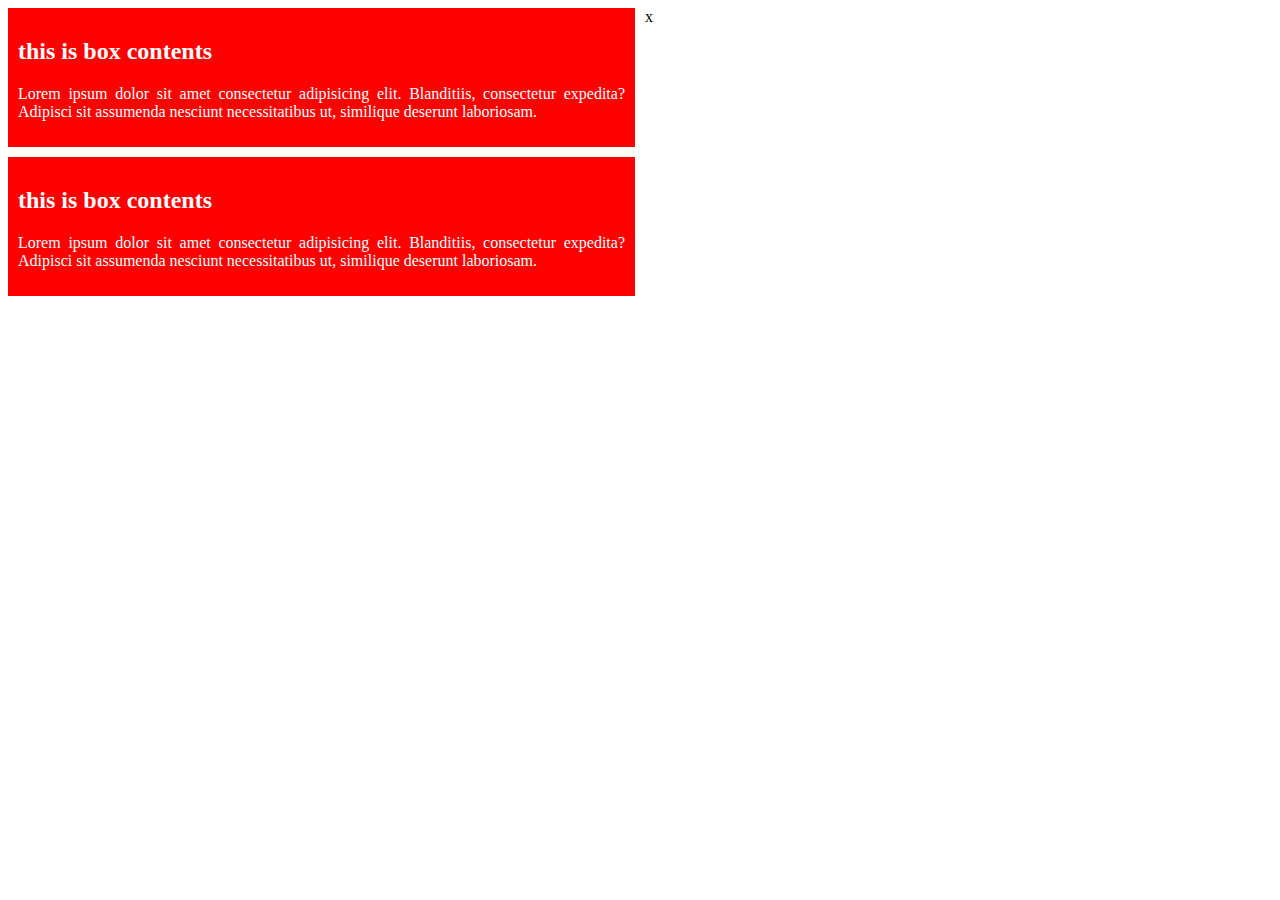
<file: modules09/index.html>
<!DOCTYPE html>
<html lang="en">
<head>
    <meta charset="UTF-8">
    <meta name="viewport" content="width=device-width, initial-scale=1.0">
    <title>modules-9</title>
    <link rel="stylesheet" href="style.css">
</head>
<body>




    <div class="container">
        <div class="box">
            <h2>this is box contents</h2>
            <p>Lorem ipsum dolor sit amet consectetur adipisicing elit. Blanditiis, consectetur expedita? Adipisci sit assumenda nesciunt necessitatibus ut, similique deserunt laboriosam.</p>
        </div>
        x
        <div class="box">
            <h2>this is box contents</h2>
            <p>Lorem ipsum dolor sit amet consectetur adipisicing elit. Blanditiis, consectetur expedita? Adipisci sit assumenda nesciunt necessitatibus ut, similique deserunt laboriosam.</p>
        </div>
    </div>





</body>
</html>
</file>
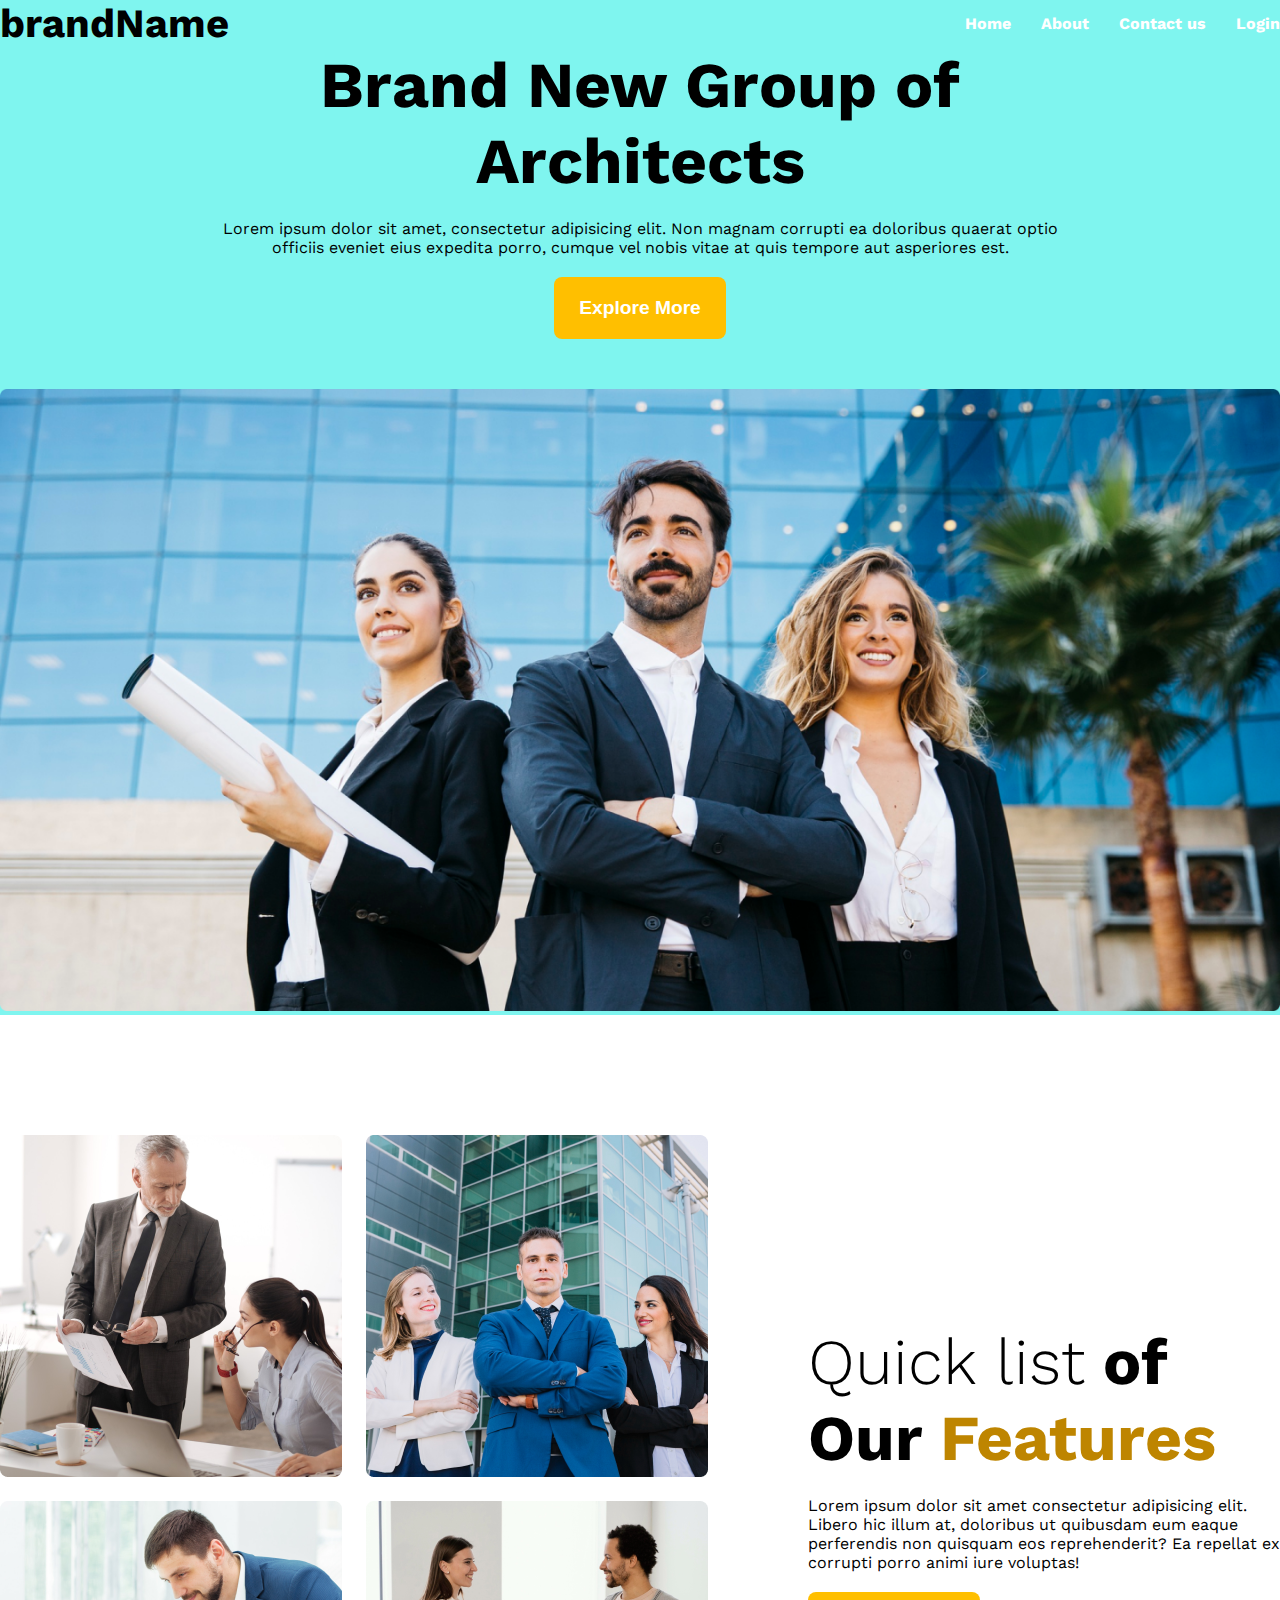
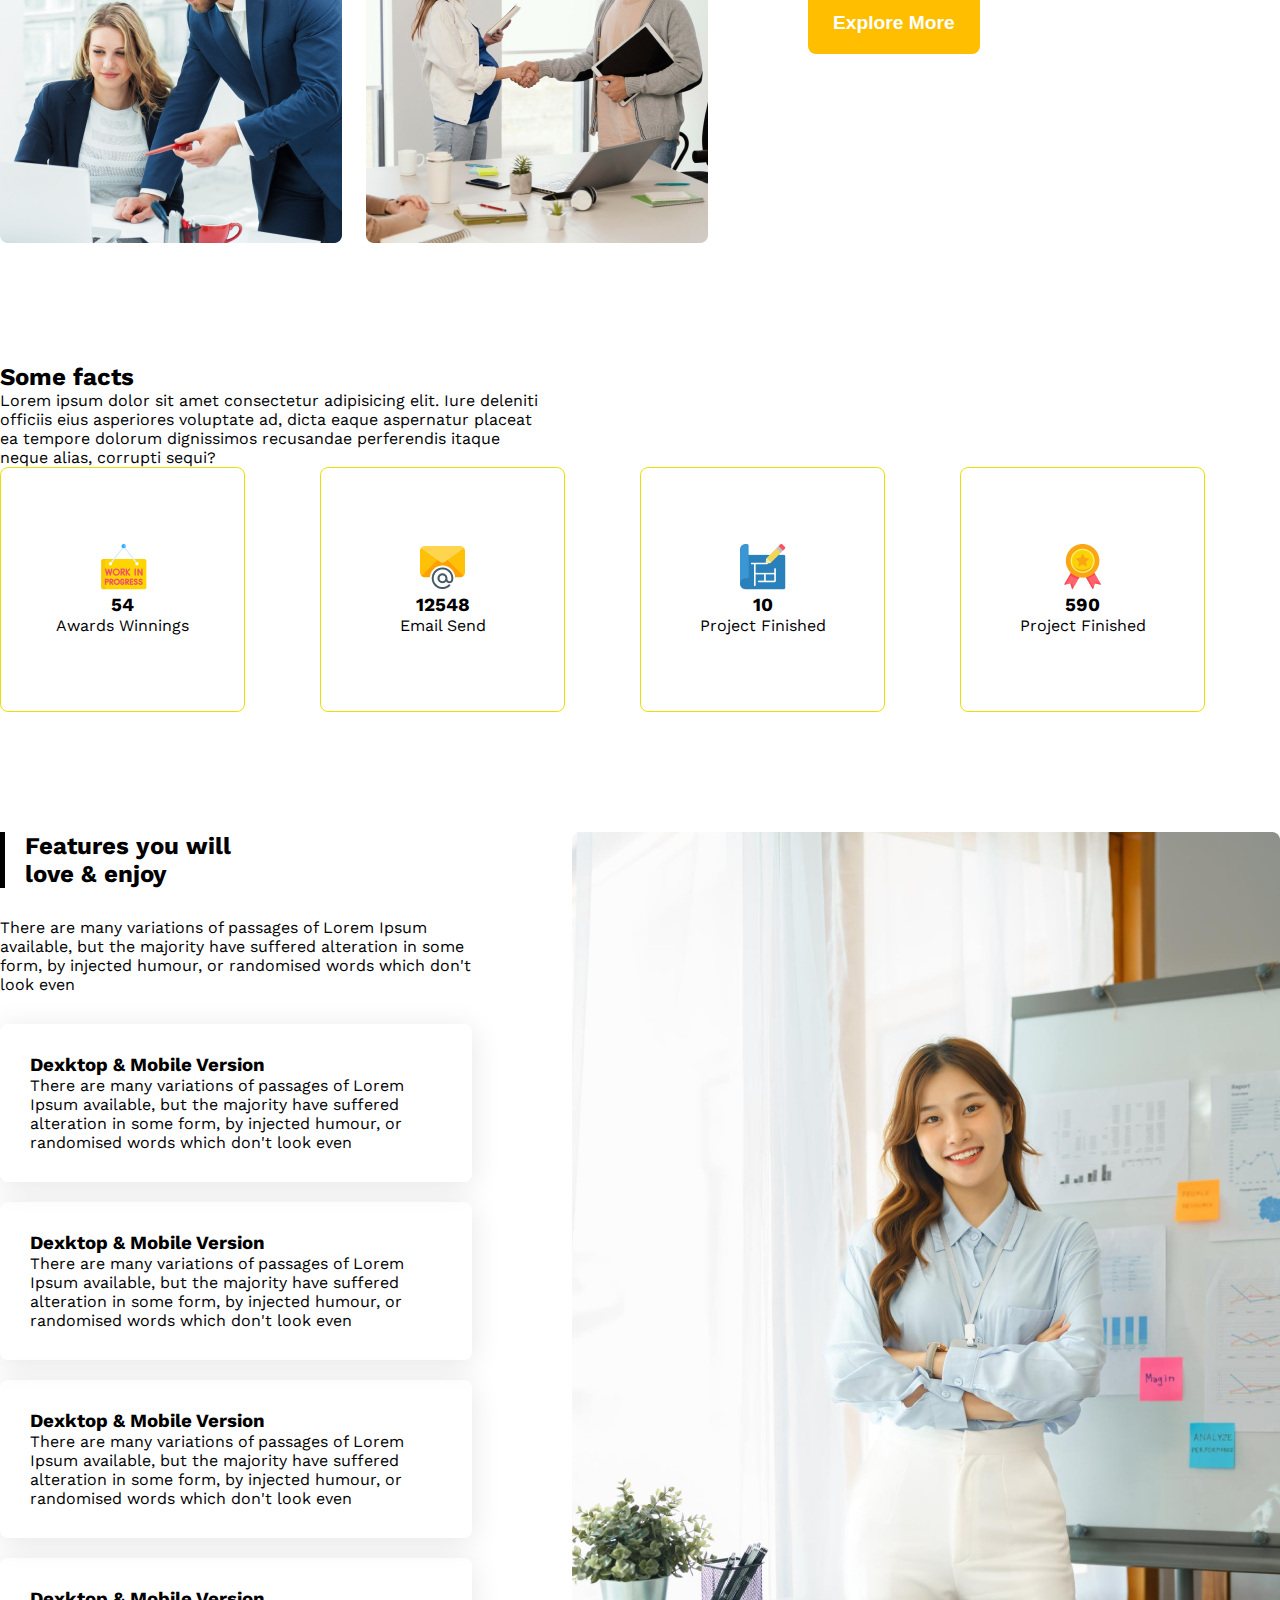
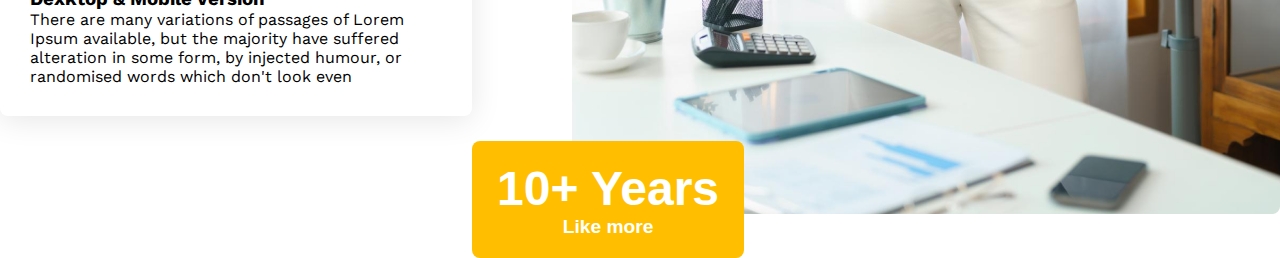
<file: modules10project/index.html>
<!DOCTYPE html>
<html lang="en">
<head>
    <meta charset="UTF-8">
    <meta name="viewport" content="width=device-width, initial-scale=1.0">
    <title>Modules10project</title>

    <!-- link google font link  -->
    <link rel="preconnect" href="https://fonts.googleapis.com">
    <link rel="preconnect" href="https://fonts.gstatic.com" crossorigin>
    <link href="https://fonts.googleapis.com/css2?family=Work+Sans:ital,wght@0,100..900;1,100..900&display=swap" rel="stylesheet">

    <link rel="stylesheet" href="syles.css">
    
</head>
<body>
    <header class="heroColor">
        <nav class=" navbar display-flex">
            <h3 class="brandName">brandName</h3>
            <ul class="nav-links display-flex">
                <li class="nav-item"><a class="nav-link" href="">Home</a></li>
                <li class="nav-item"><a class="nav-link" href="">About</a></li>
                <li class="nav-item"><a class="nav-link" href="">Contact us</a></li>
                <li class="nav-item"><a class="nav-link" href="">Login</a></li>
            </ul>
        </nav>

        <div class="banner">
            <div class="banner-content">
                <h1 class="brandTitle">Brand New Group of Architects </h1>
                <p class="brandDescription">Lorem ipsum dolor sit amet, consectetur adipisicing elit. Non magnam corrupti ea doloribus quaerat optio officiis eveniet eius expedita porro, cumque vel nobis vitae at quis tempore aut asperiores est.</p>
                <button class="primary-btn">Explore More</button>
            </div>
            <img class="bannerImage" src="./images/banner.png" alt="">
        </div>
    </header>

    <main>
        <!-- teams section here -->
        <section class="temes display-flex">
            <div class="team-image-container">
                <img src="./images/team1.png" alt="">
                <img src="./images/team2.png" alt="">
                <img src="./images/team3.png" alt="">
                <img src="./images/team4.png" alt="">
            </div>
            <div class="team-feature-container">
                <h3 class="brandTitle"><span class="titleD1">Quick list</span> of Our <span class="titleD2">Features</span></h3>
                <p class="brandDescription">Lorem ipsum dolor sit amet consectetur adipisicing elit. Libero hic illum at, doloribus ut quibusdam eum eaque perferendis non quisquam eos reprehenderit? Ea repellat ex corrupti porro animi iure voluptas!</p>
                <button class="primary-btn">Explore More</button>
            </div>
        </section>

        <!-- some facts section here -->
         <section>
            <h2>Some facts</h2>
            <p class="sectiondes">Lorem ipsum dolor sit amet consectetur adipisicing elit. Iure deleniti officiis eius asperiores voluptate ad, dicta eaque aspernatur placeat ea tempore dolorum dignissimos recusandae perferendis itaque neque alias, corrupti sequi?</p>
            <div class="facts-container">
                <div class="facts display-flex">
                    <div>
                        <img src="./images/icons/customers.png" alt="" class="fact-img">
                        <h3 class="facts-titel">54</h3>
                        <p>Awards Winnings</p>
                    </div>
                </div>
                <div class="facts display-flex">
                   <div>
                        <img src="./images/icons/email.png" alt="" class="fact-img">
                        <h3 class="facts-titel">12548</h3>
                        <p>Email Send</p>
                   </div>
                </div>
                <div class="facts display-flex">
                    <div>
                        <img src="./images/icons/projects.png" alt="" class="fact-img">
                        <h3 class="facts-titel">10</h3>
                        <p>Project Finished</p>
                    </div>
                </div>
                <div class="facts display-flex">
                    <div>
                        <img src="./images/icons/ribon.png" alt="" class="fact-img">
                        <h3 class="facts-titel">590</h3>
                        <p>Project Finished</p>
                    </div>
                </div>
            </div>
         </section>

        <!-- main feature section start here  -->
         <section class="feature display-flex">
            <div>
                <h2 class="fuck">Features you will <br> love & enjoy</h2>
                <p style="margin: 30px 0;">There are many variations of passages of Lorem Ipsum available, but the majority have suffered alteration in some form, by injected humour, or randomised words which don't look even</p>

                <!-- card section  -->
                 <div class="feature-card">
                    <h3>Dexktop & Mobile Version</h3>
                    <p>There are many variations of passages of Lorem Ipsum available, but the majority have suffered alteration in some form, by injected humour, or randomised words which don't look even</p>
                 </div>
                 <div class="feature-card">
                    <h3>Dexktop & Mobile Version</h3>
                    <p>There are many variations of passages of Lorem Ipsum available, but the majority have suffered alteration in some form, by injected humour, or randomised words which don't look even</p>
                 </div>
                 <div class="feature-card">
                    <h3>Dexktop & Mobile Version</h3>
                    <p>There are many variations of passages of Lorem Ipsum available, but the majority have suffered alteration in some form, by injected humour, or randomised words which don't look even</p>
                 </div>
                 <div class="feature-card">
                    <h3>Dexktop & Mobile Version</h3>
                    <p>There are many variations of passages of Lorem Ipsum available, but the majority have suffered alteration in some form, by injected humour, or randomised words which don't look even</p>
                 </div>
            </div>
            
            <div>
                <img src="./images/architectss.png" alt="">
                <button id="btnPo" class="primary-btn">
                    <span style="font-size: 3rem;">10+ Years</span> <br>
                    <span>Like more</span>
                </button>
            </div>
         </section>

    </main>

    <footer>

    </footer>

</body>
</html>
</file>
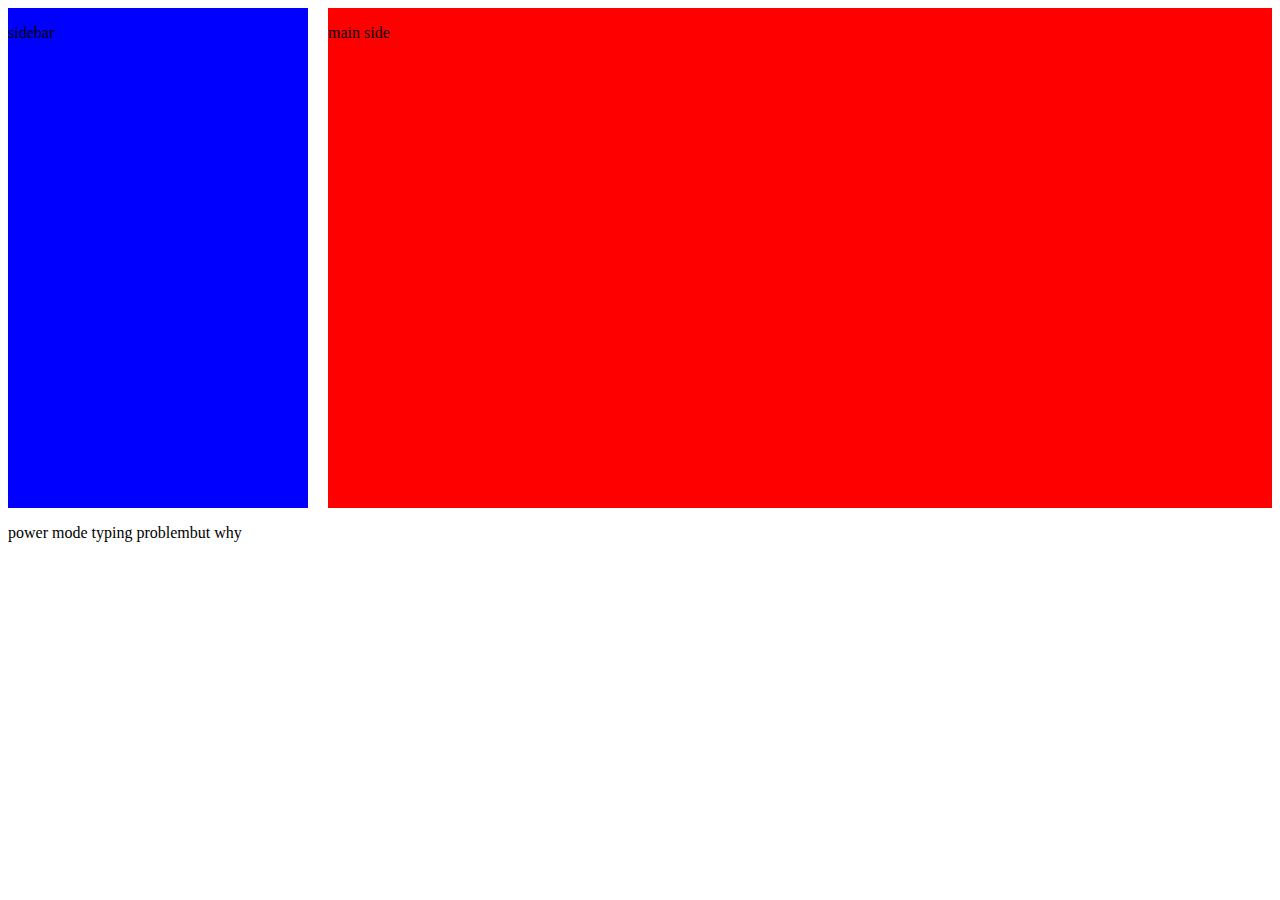
<file: modules11/index.html>
<!DOCTYPE html>
<html lang="en">
<head>
    <meta charset="UTF-8">
    <meta name="viewport" content="width=device-width, initial-scale=1.0">
    <title>modules-eleven</title>
    <link rel="stylesheet" href="style.css">
</head>
<body>
    <!-- <div>
        <h1 style="font-family: 'Miami', sans-serif;">Shape</h1>
        <h2 class="title">our bangladesh is very beautiful in the world</h2>
        <p class="description">I live in Bangladesh</p>
    </div> -->

    <div class="container">
        <div class="sidebar">
            <p>sidebar</p>
        </div>
        <div class="main">
            <p>main side</p>
        </div>
    </div>
    

    <p>power mode typing problembut why </p>
</body>
</html>
</file>
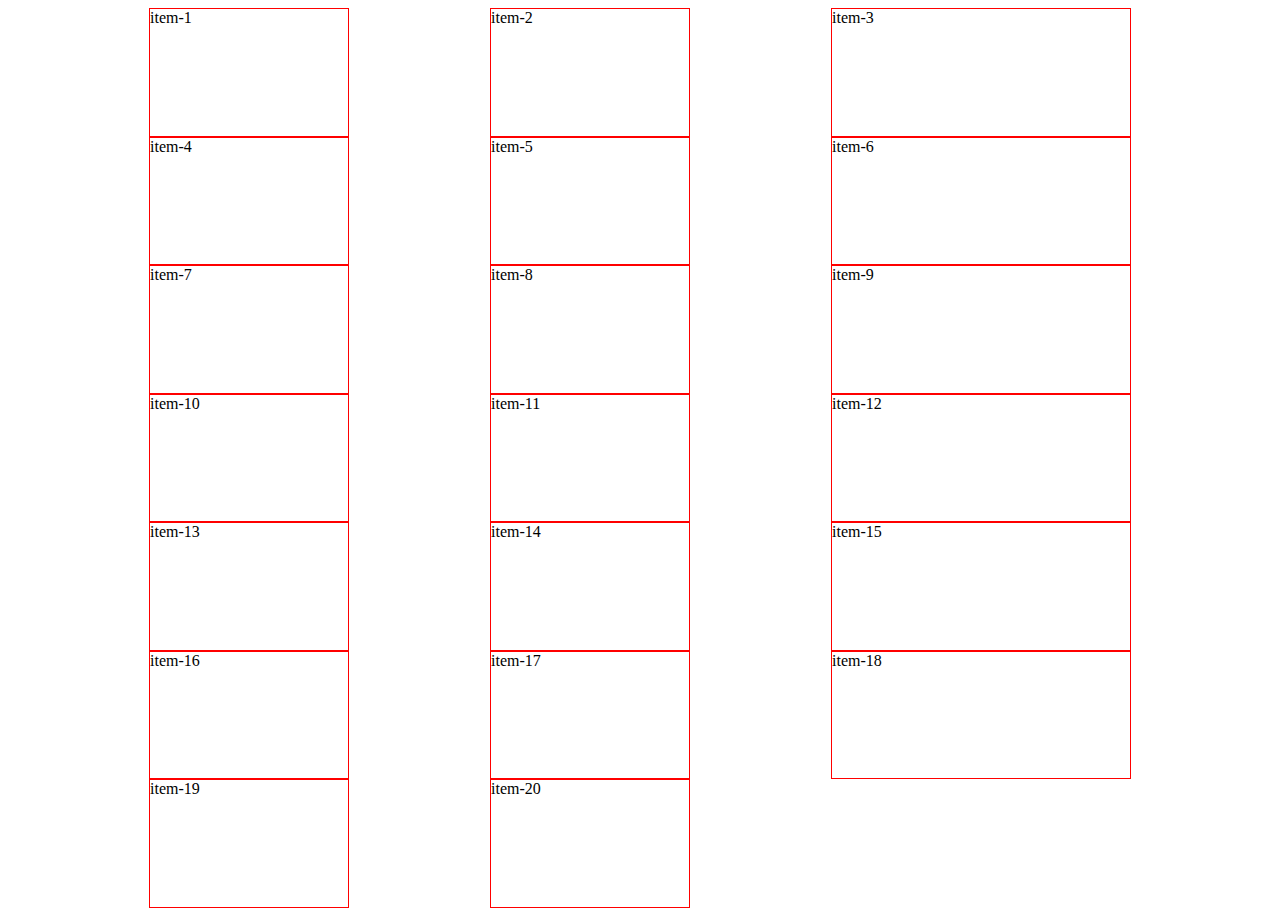
<file: modules08/grid.html>
<!DOCTYPE html>
<html lang="en">
<head>
    <meta charset="UTF-8">
    <meta name="viewport" content="width=device-width, initial-scale=1.0">
    <title>grid</title>
    <link rel="stylesheet" href="grid.css">
</head>
<body>
    <div class="gird-container">
        <div class="itembox">item-1</div>
        <div class="itembox">item-2</div>
        <div class="itembox">item-3</div>
        <div class="itembox">item-4</div>
        <div class="itembox">item-5</div>
        <div class="itembox">item-6</div>
        <div class="itembox">item-7</div>
        <div class="itembox">item-8</div>
        <div class="itembox">item-9</div>
        <div class="itembox">item-10</div>
        <div class="itembox">item-11</div>
        <div class="itembox">item-12</div>
        <div class="itembox">item-13</div>
        <div class="itembox">item-14</div>
        <div class="itembox">item-15</div>
        <div class="itembox">item-16</div>
        <div class="itembox">item-17</div>
        <div class="itembox">item-18</div>
        <div class="itembox">item-19</div>
        <div class="itembox">item-20</div>
    </div>

   
</body>
</html>
</file>
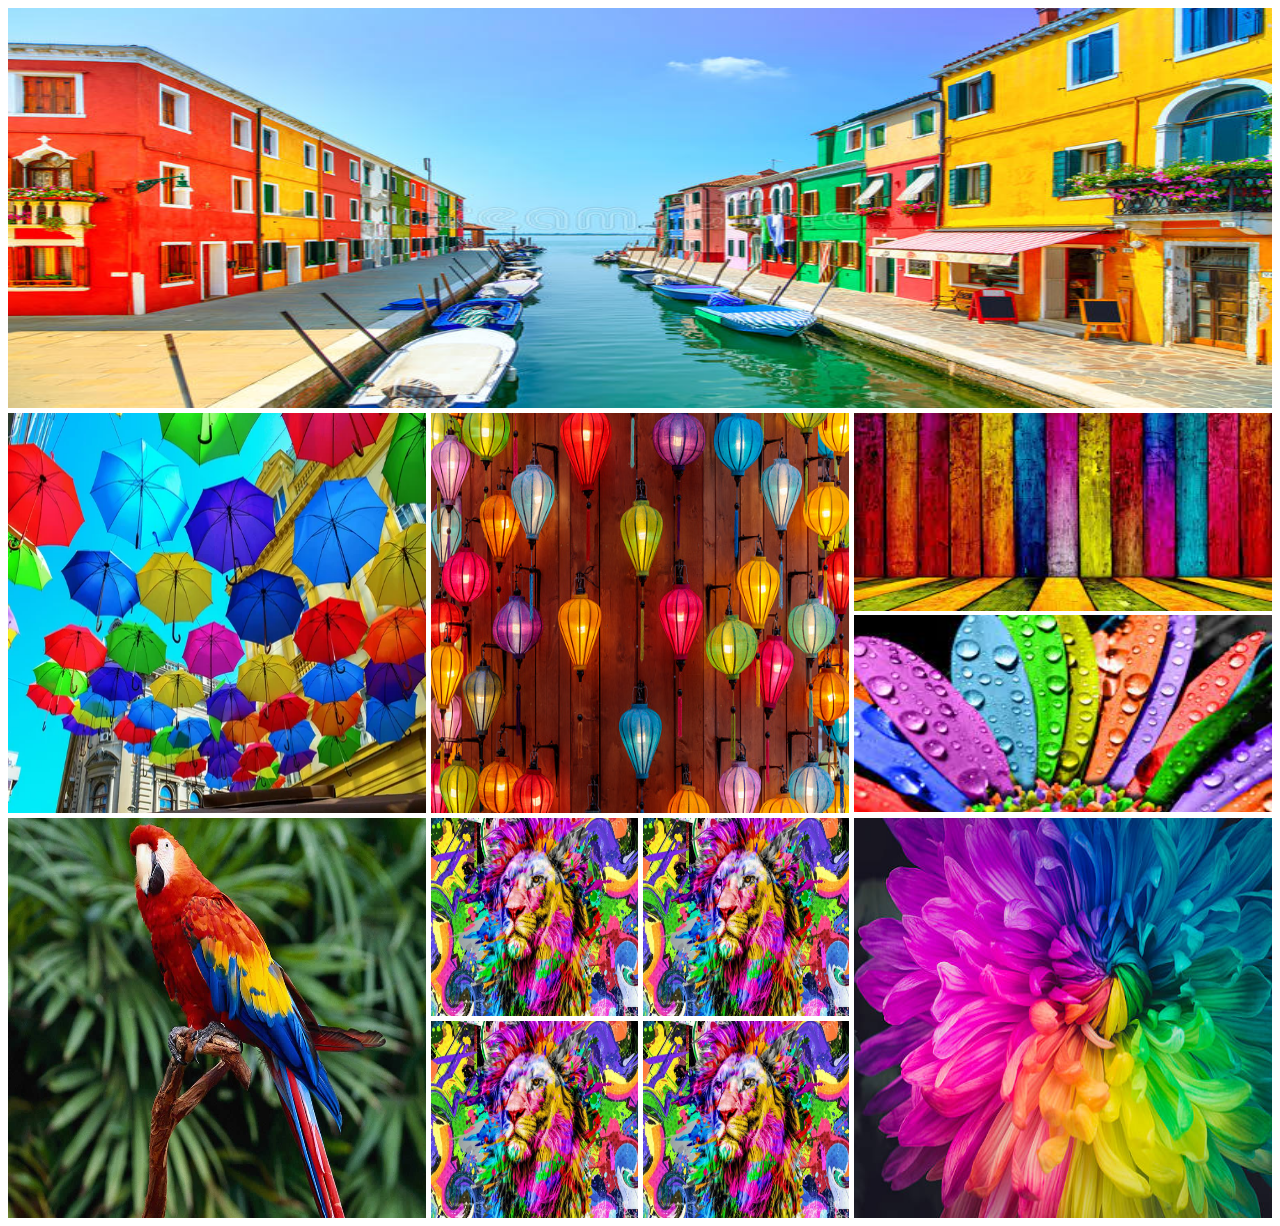
<file: modules09/collage.html>
<!DOCTYPE html>
<html lang="en">
<head>
    <meta charset="UTF-8">
    <meta name="viewport" content="width=device-width, initial-scale=1.0">
    <title>collage</title>
    <link rel="stylesheet" href="collage.css">
</head>
<body>

    <section>
        <div class="row">
            <img src="./images/A.jpg" alt="">
        </div>

        <div class="row">
            <div>
                <img src="./images/B.jpg" alt="">
            </div>
            <div>
                <img src="./images/C.jpg" alt="">
            </div>
            <div class="vertical">
                <img src="./images/D.jpg" alt="">
                <img src="./images/E.jpg" alt="">
            </div>
        </div>

        <div class="row">
            <div>
                <img src="./images/F.jpg" alt="">
            </div>
            <div class="square">
                <img src="./images/G.jpg" alt="">
                <img src="./images/G.jpg" alt="">
                <img src="./images/G.jpg" alt="">
                <img src="./images/G.jpg" alt="">
            </div>
            <div>
                <img src="./images/H.jpg" alt="">
            </div>
        </div>

    </section>
    
</body>
</html>
</file>
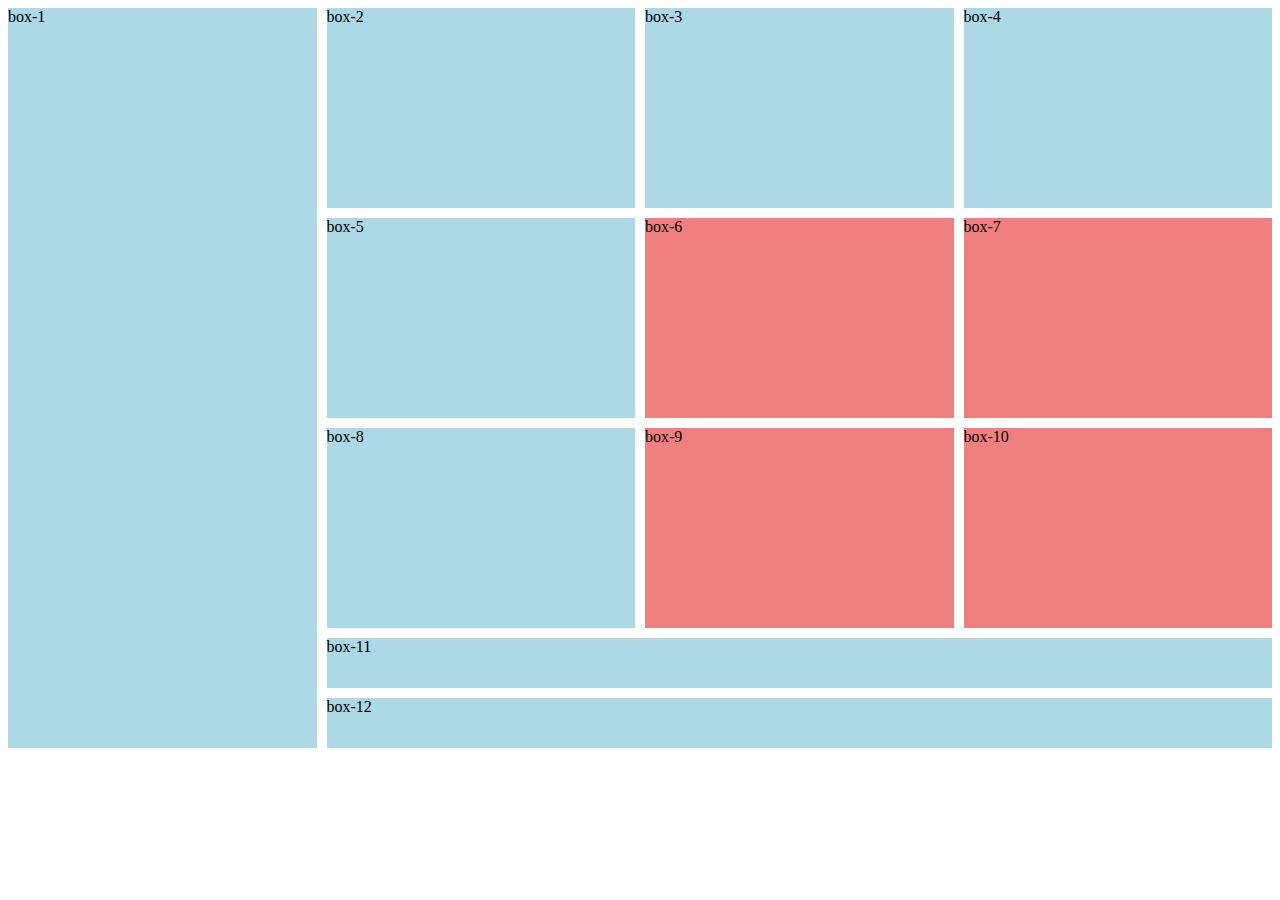
<file: modules09/gitd.html>
<!DOCTYPE html>
<html lang="en">
<head>
    <meta charset="UTF-8">
    <meta name="viewport" content="width=device-width, initial-scale=1.0">
    <title>grid</title>
    <link rel="stylesheet" href="grid.css">
</head>
<body>
    
    <div class="container">
        <div class="box" id="box-1">box-1</div>
        <div class="box" id="box-2">box-2</div>
        <div class="box" id="box-3">box-3</div>
        <div class="box" id="box-4">box-4</div>
        <div class="box" id="box-5">box-5</div>
        <div class="box" id="box-6">box-6</div>
        <div class="box" id="box-7">box-7</div>
        <div class="box" id="box-8">box-8</div>
        <div class="box" id="box-9">box-9</div>
        <div class="box" id="box-10">box-10</div>
        <div class="box" id="box-11">box-11</div>
        <div class="box" id="box-12">box-12</div>
    </div>

</body>
</html>
</file>
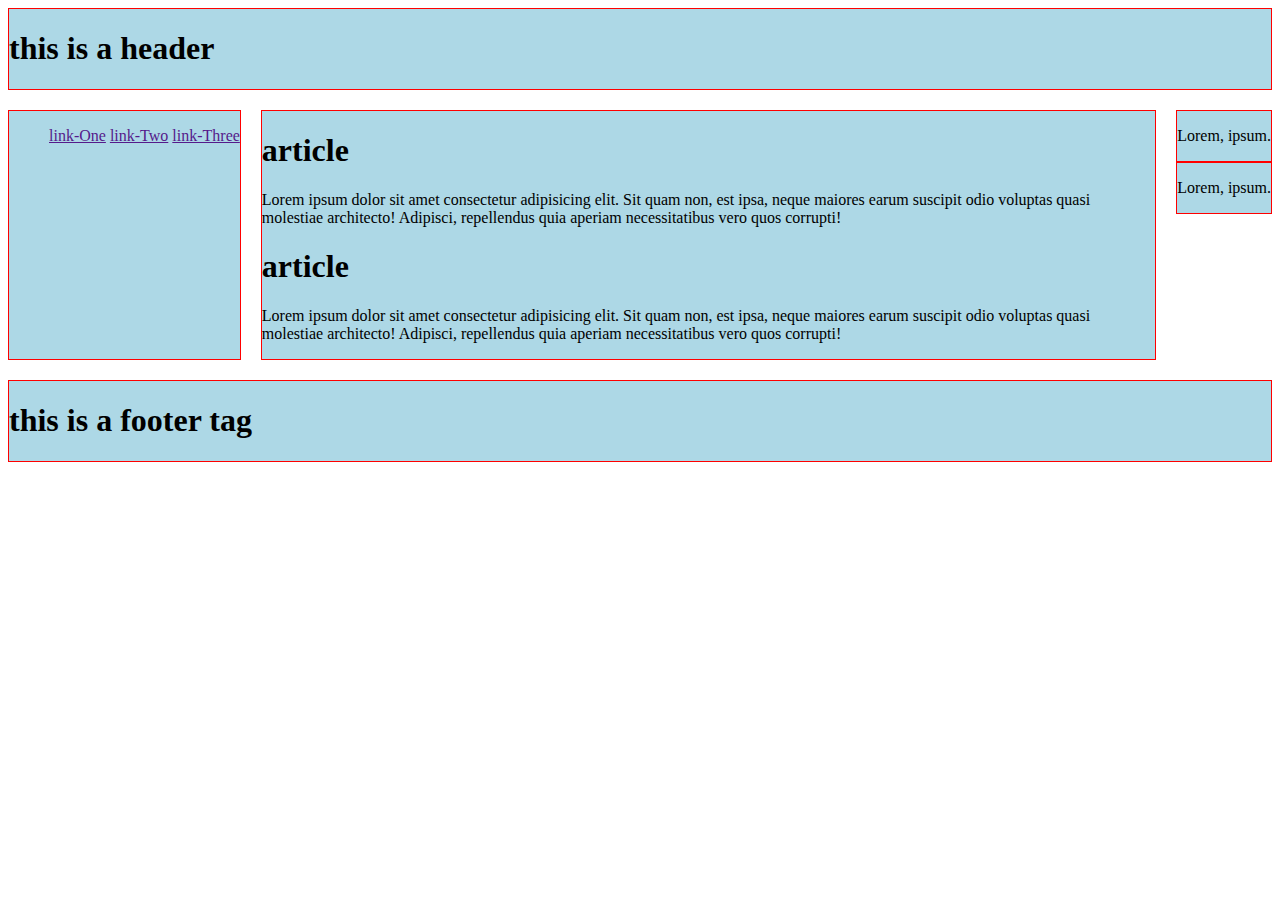
<file: modules09/layout.html>
<!DOCTYPE html>
<html lang="en">
<head>
    <meta charset="UTF-8">
    <meta name="viewport" content="width=device-width, initial-scale=1.0">
    <title>layout</title>
    <link rel="stylesheet" href="layout.css">
</head>
<body class="container">

    <header class="header">
        <h1>this is a header</h1>
    </header>

    <nav class="nav">
        <ul>
            <a href="">link-One</a>
            <a href="">link-Two</a>
            <a href="">link-Three</a>
        </ul>
    </nav>

    <main class="main">
        <article>
            <h1>article</h1>
            <p>Lorem ipsum dolor sit amet consectetur adipisicing elit. Sit quam non, est ipsa, neque maiores earum suscipit odio voluptas quasi molestiae architecto! Adipisci, repellendus quia aperiam necessitatibus vero quos corrupti!</p>
        </article>
        <article>
            <h1>article</h1>
            <p>Lorem ipsum dolor sit amet consectetur adipisicing elit. Sit quam non, est ipsa, neque maiores earum suscipit odio voluptas quasi molestiae architecto! Adipisci, repellendus quia aperiam necessitatibus vero quos corrupti!</p>
        </article>
    </main>

    <aside>
        <div class="sidebar">
            <p>Lorem, ipsum.</p>
        </div>
        <div class="ad">
            <p>Lorem, ipsum.</p>
        </div>
    </aside>

    <footer class="foot">
        <h1>this is a footer tag</h1>
    </footer>



</body>
</html>
</file>
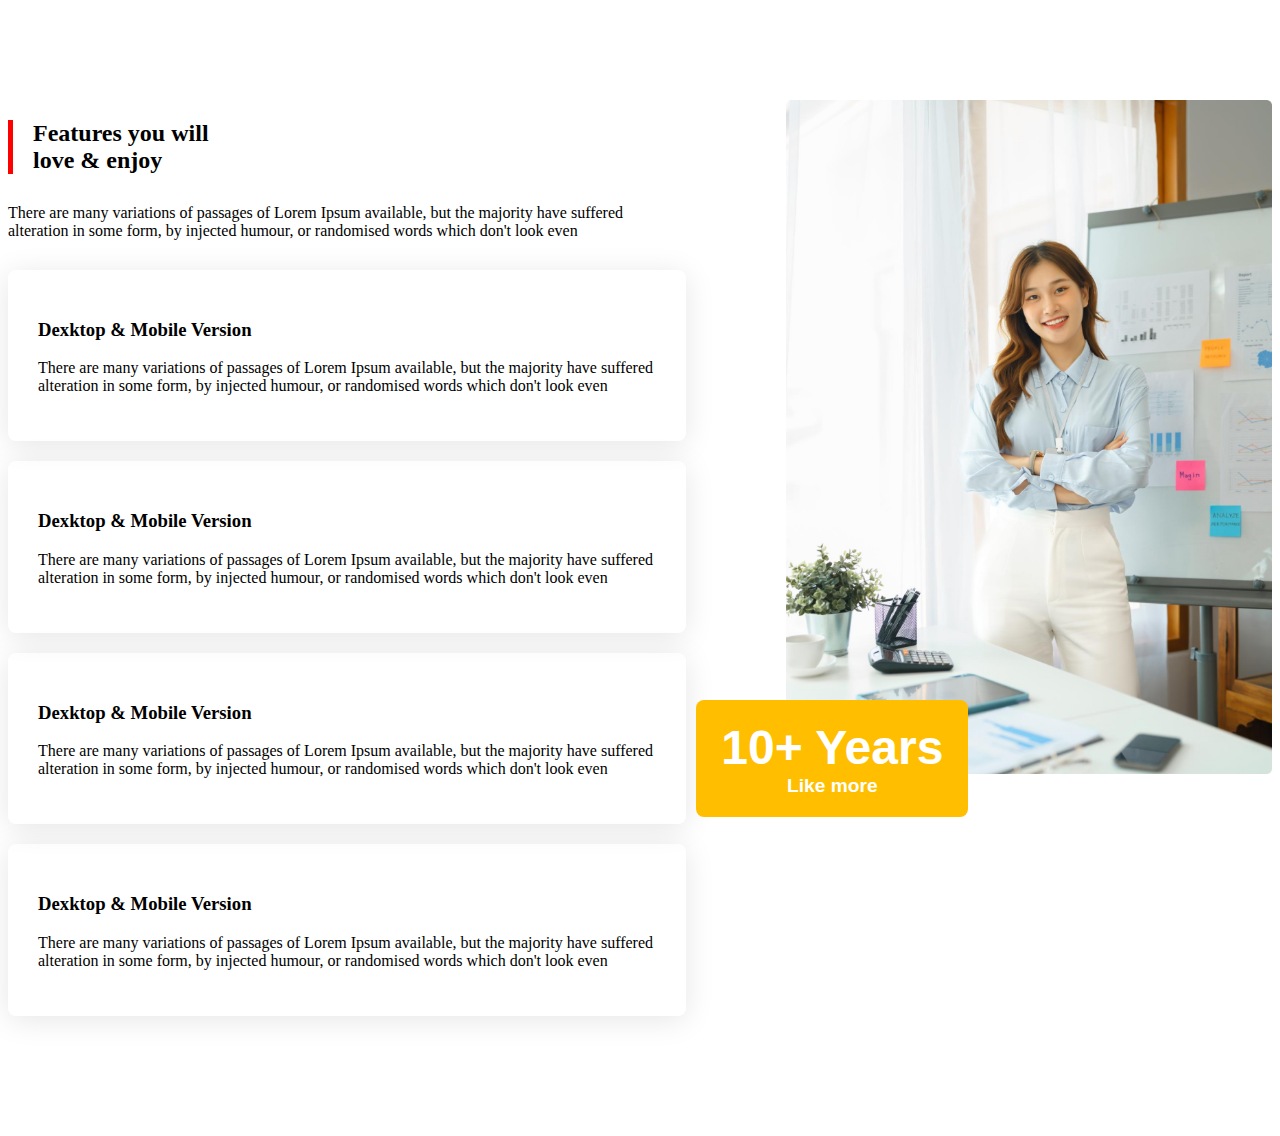
<file: modules10project/test.html>
<!DOCTYPE html>
<html lang="en">
<head>
    <meta charset="UTF-8">
    <meta name="viewport" content="width=device-width, initial-scale=1.0">
    <title>Modules10project</title>

    <!-- link google font link  -->
    <link rel="preconnect" href="https://fonts.googleapis.com">
    <link rel="preconnect" href="https://fonts.gstatic.com" crossorigin>
    <link href="https://fonts.googleapis.com/css2?family=Work+Sans:ital,wght@0,100..900;1,100..900&display=swap" rel="stylesheet">

    <link rel="stylesheet" href="test.css">
    
</head>
<body>
    <main>
        <!-- main feature section start here  -->
         <section class="feature">
            <div>
                <h2 class="fuck">Features you will <br> love & enjoy</h2>
                <p style="margin: 30px 0;">There are many variations of passages of Lorem Ipsum available, but the majority have suffered alteration in some form, by injected humour, or randomised words which don't look even</p>

                <!-- card section  -->
                 <div class="feature-card">
                    <h3>Dexktop & Mobile Version</h3>
                    <p>There are many variations of passages of Lorem Ipsum available, but the majority have suffered alteration in some form, by injected humour, or randomised words which don't look even</p>
                 </div>
                 <div class="feature-card">
                    <h3>Dexktop & Mobile Version</h3>
                    <p>There are many variations of passages of Lorem Ipsum available, but the majority have suffered alteration in some form, by injected humour, or randomised words which don't look even</p>
                 </div>
                 <div class="feature-card">
                    <h3>Dexktop & Mobile Version</h3>
                    <p>There are many variations of passages of Lorem Ipsum available, but the majority have suffered alteration in some form, by injected humour, or randomised words which don't look even</p>
                 </div>
                 <div class="feature-card">
                    <h3>Dexktop & Mobile Version</h3>
                    <p>There are many variations of passages of Lorem Ipsum available, but the majority have suffered alteration in some form, by injected humour, or randomised words which don't look even</p>
                 </div>
            </div>
            
            <div>
                <img id="girls" src="./images/architectss.png" alt="">
                <button id="btnPo" class="primary-btn">
                    <span style="font-size: 3rem;">10+ Years</span> <br>
                    <span>Like more</span>
                </button>
            </div>
         </section>

    </main>

</body>
</html>
</file>
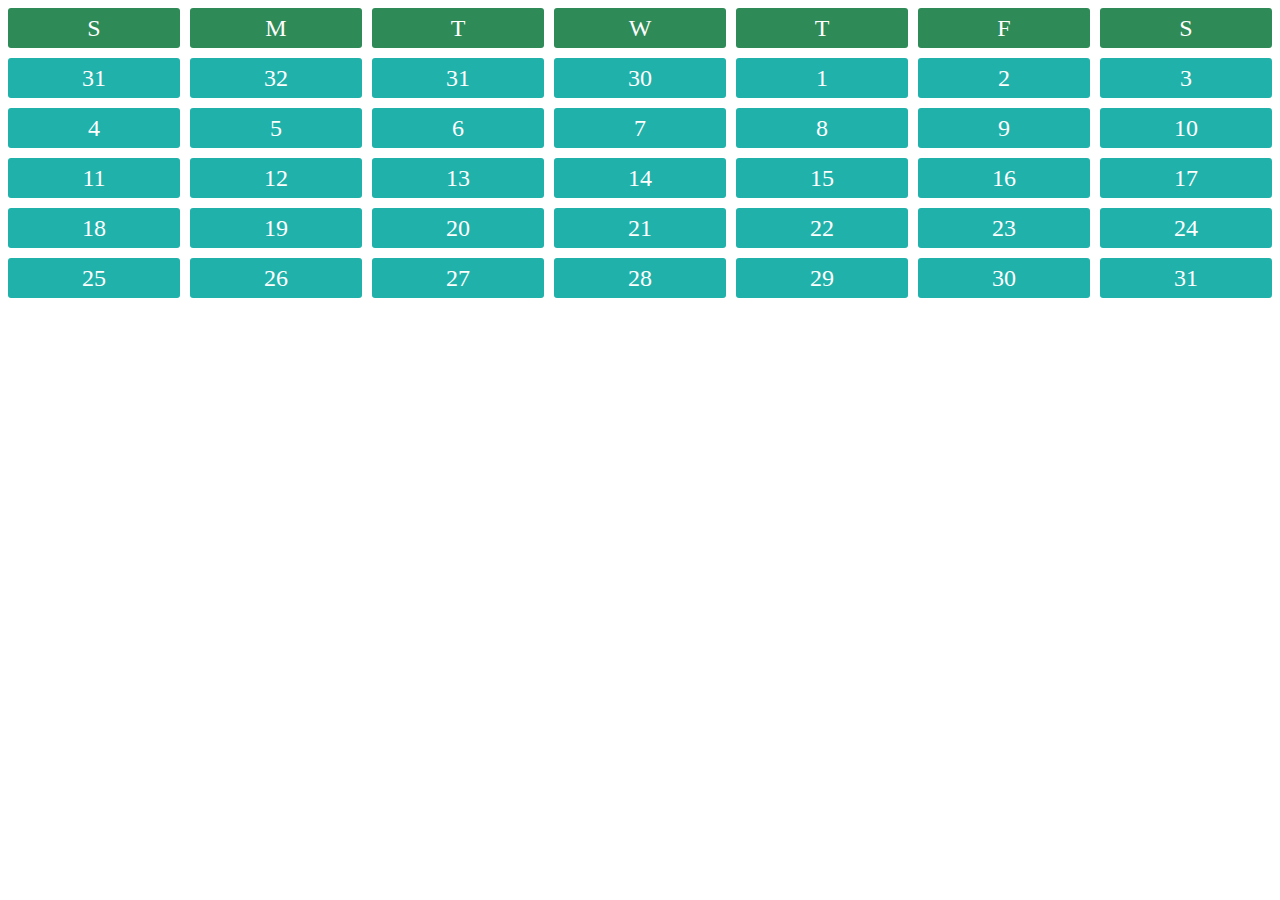
<file: modules08/assets/cal.html>
<!DOCTYPE html>
<html lang="en">
<head>
    <meta charset="UTF-8">
    <meta name="viewport" content="width=device-width, initial-scale=1.0">
    <title>calender</title>
    <link rel="stylesheet" href="cal.css">
</head>
<body>
    <div class="carContainer">
        <div class="day">S</div>
        <div class="day">M</div>
        <div class="day">T</div>
        <div class="day">W</div>
        <div class="day">T</div>
        <div class="day">F</div>
        <div class="day">S</div>
        <div class="date">31</div>
        <div class="date">32</div>
        <div class="date">31</div>
        <div class="date">30</div>
        <div class="date">1</div>
        <div class="date">2</div>
        <div class="date">3</div>
        <div class="date">4</div>
        <div class="date">5</div>
        <div class="date">6</div>
        <div class="date">7</div>
        <div class="date">8</div>
        <div class="date">9</div>
        <div class="date">10</div>
        <div class="date">11</div>
        <div class="date">12</div>
        <div class="date">13</div>
        <div class="date">14</div>
        <div class="date">15</div>
        <div class="date">16</div>
        <div class="date">17</div>
        <div class="date">18</div>
        <div class="date">19</div>
        <div class="date">20</div>
        <div class="date">21</div>
        <div class="date">22</div>
        <div class="date">23</div>
        <div class="date">24</div>
        <div class="date">25</div>
        <div class="date">26</div>
        <div class="date">27</div>
        <div class="date">28</div>
        <div class="date">29</div>
        <div class="date">30</div>
        <div class="date">31</div>
        
    </div>
</body>
</html>
</file>
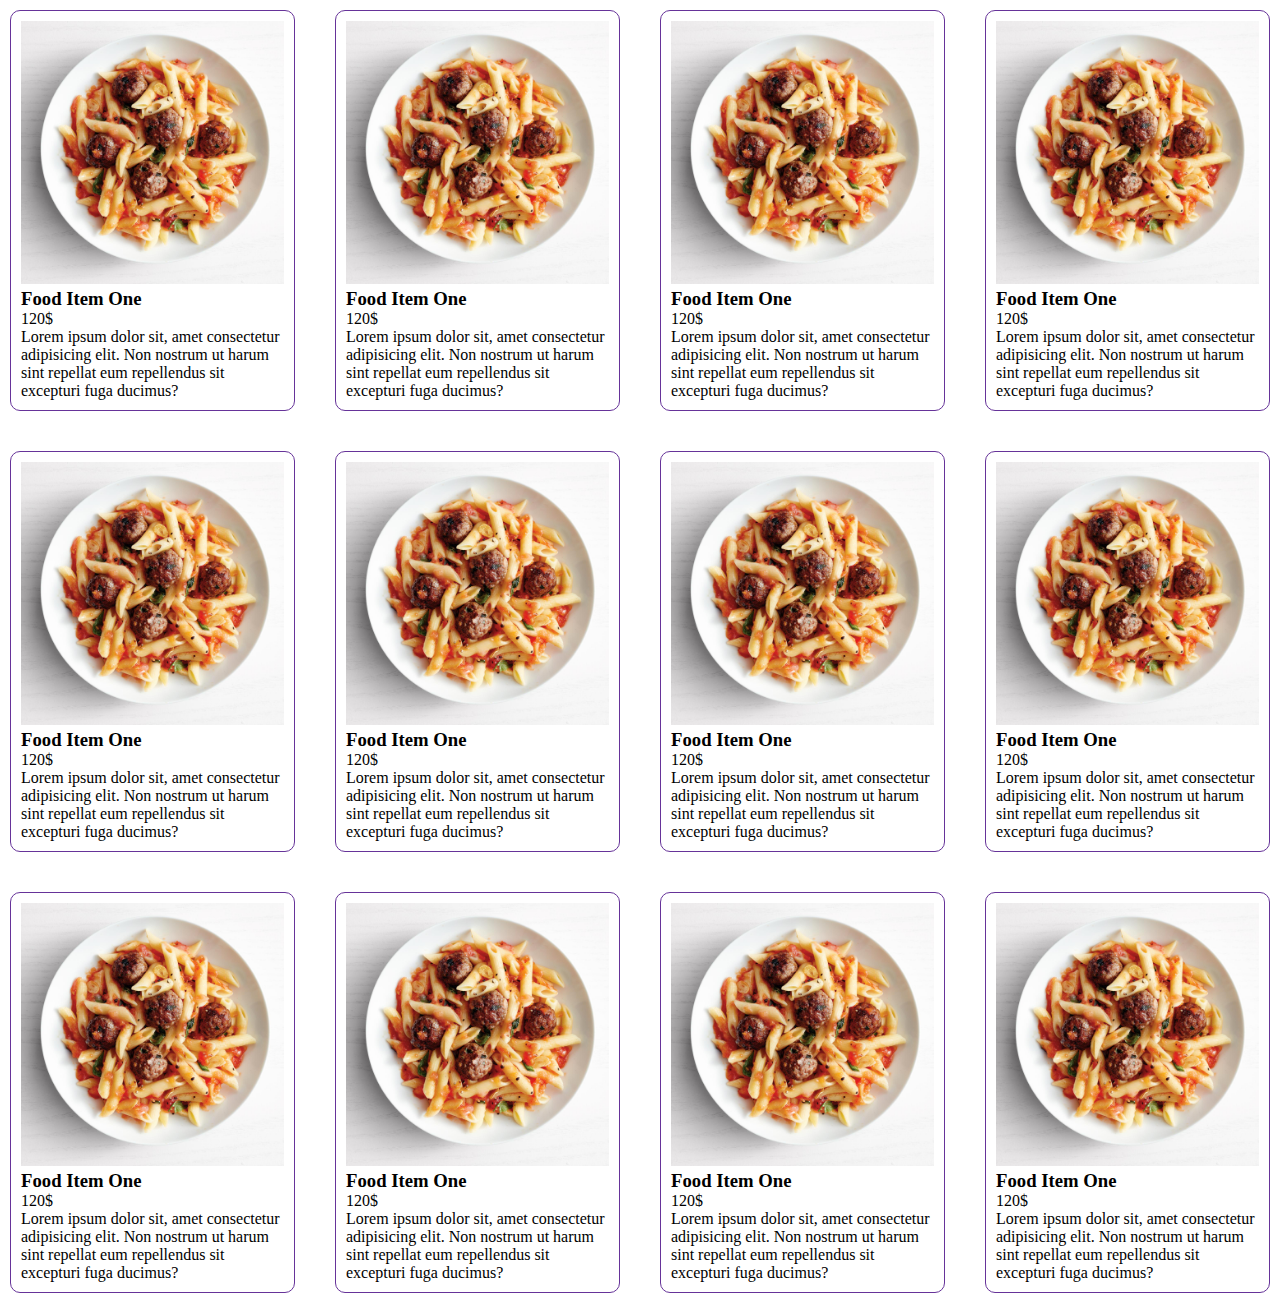
<file: modules08/assets/gridTwo.html>
<!DOCTYPE html>
<html lang="en">
<head>
    <meta charset="UTF-8">
    <meta name="viewport" content="width=device-width, initial-scale=1.0">
    <title>grid Two</title>
    <link rel="stylesheet" href="gridTwo.css">
</head>
<body>
    <div class="container">
        <div class="food">
            <img src="./food.jpeg" alt="">
             <h3>Food Item One</h3>
            <p>120$</p>
            <p>Lorem ipsum dolor sit, amet consectetur adipisicing elit. Non nostrum ut harum sint repellat eum repellendus sit excepturi fuga ducimus?</p>
        </div>
        <div class="food">
            <img src="./food.jpeg" alt="">
             <h3>Food Item One</h3>
            <p>120$</p>
            <p>Lorem ipsum dolor sit, amet consectetur adipisicing elit. Non nostrum ut harum sint repellat eum repellendus sit excepturi fuga ducimus?</p>
        </div>
        <div class="food">
            <img src="./food.jpeg" alt="">
             <h3>Food Item One</h3>
            <p>120$</p>
            <p>Lorem ipsum dolor sit, amet consectetur adipisicing elit. Non nostrum ut harum sint repellat eum repellendus sit excepturi fuga ducimus?</p>
        </div>
        <div class="food">
            <img src="./food.jpeg" alt="">
             <h3>Food Item One</h3>
            <p>120$</p>
            <p>Lorem ipsum dolor sit, amet consectetur adipisicing elit. Non nostrum ut harum sint repellat eum repellendus sit excepturi fuga ducimus?</p>
        </div>
        <div class="food">
            <img src="./food.jpeg" alt="">
             <h3>Food Item One</h3>
            <p>120$</p>
            <p>Lorem ipsum dolor sit, amet consectetur adipisicing elit. Non nostrum ut harum sint repellat eum repellendus sit excepturi fuga ducimus?</p>
        </div>
        <div class="food">
            <img src="./food.jpeg" alt="">
             <h3>Food Item One</h3>
            <p>120$</p>
            <p>Lorem ipsum dolor sit, amet consectetur adipisicing elit. Non nostrum ut harum sint repellat eum repellendus sit excepturi fuga ducimus?</p>
        </div>
        <div class="food">
            <img src="./food.jpeg" alt="">
             <h3>Food Item One</h3>
            <p>120$</p>
            <p>Lorem ipsum dolor sit, amet consectetur adipisicing elit. Non nostrum ut harum sint repellat eum repellendus sit excepturi fuga ducimus?</p>
        </div>
        <div class="food">
            <img src="./food.jpeg" alt="">
             <h3>Food Item One</h3>
            <p>120$</p>
            <p>Lorem ipsum dolor sit, amet consectetur adipisicing elit. Non nostrum ut harum sint repellat eum repellendus sit excepturi fuga ducimus?</p>
        </div>
        <div class="food">
            <img src="./food.jpeg" alt="">
             <h3>Food Item One</h3>
            <p>120$</p>
            <p>Lorem ipsum dolor sit, amet consectetur adipisicing elit. Non nostrum ut harum sint repellat eum repellendus sit excepturi fuga ducimus?</p>
        </div>
        <div class="food">
            <img src="./food.jpeg" alt="">
             <h3>Food Item One</h3>
            <p>120$</p>
            <p>Lorem ipsum dolor sit, amet consectetur adipisicing elit. Non nostrum ut harum sint repellat eum repellendus sit excepturi fuga ducimus?</p>
        </div>
        <div class="food">
            <img src="./food.jpeg" alt="">
             <h3>Food Item One</h3>
            <p>120$</p>
            <p>Lorem ipsum dolor sit, amet consectetur adipisicing elit. Non nostrum ut harum sint repellat eum repellendus sit excepturi fuga ducimus?</p>
        </div>
        <div class="food">
            <img src="./food.jpeg" alt="">
             <h3>Food Item One</h3>
            <p>120$</p>
            <p>Lorem ipsum dolor sit, amet consectetur adipisicing elit. Non nostrum ut harum sint repellat eum repellendus sit excepturi fuga ducimus?</p>
        </div>
    </div>
</body>
</html>
</file>
<file: modules09/style.css>
.container{
    display: grid;
    grid-template-columns: repeat(2, 1fr);
    gap: 10px;
}
.box{
    background-color: red;
    color: white;
    padding: 10px;
    text-align: justify;
}

@media screen and (max-width: 576px) {
    .container{
        grid-template-columns: repeat(1, 1fr);
    }
}
</file>
<file: modules10project/syles.css>
*{
  padding: 0;
  margin: 0;
  box-sizing: border-box;
}
body {
  font-family: "Work Sans", sans-serif;
}

/* common code  */
.display-flex{
   display: flex;
}
.primary-btn{
  color: white;
  background-color: rgb(255, 191, 0);
  padding: 20px 25px;
  font-size: 1.2rem;
  font-weight: 600;
  border: none;
  border-radius: 8px;
}

.heroColor{
  background-color: rgb(127, 245, 239);
}
.brandName{
  font-weight: 700;
  font-size: 2.5rem;
}
.navbar, .banner{
  max-width: 1440px;
  margin: 0 auto;
}
.navbar{
  justify-content: space-between;
  align-items: center;
}
.nav-item{
  list-style: none;
  margin-left: 30px;
}
.nav-link{
  text-decoration: none;
  font-weight: 700;
  color: white;
}

.banner-content{
  max-width: 850px;
  margin: 0 auto;
  text-align: center;
  margin-bottom: 50px;
}
.brandTitle{
  font-weight: 800px;
  font-size: 4rem;
}
.brandDescription{
  margin: 20px 0;
}
.bannerImage{
  width: 100%;
}

/* main section start here  */
main{
  max-width: 1440px;
  margin: 0 auto;
}
main > section{
  margin-top: 120px;
}

.temes{
  align-items: center;
}
.titleD1{
  font-weight: 300;
}
.titleD2{
  color: rgb(190, 133, 0);
}
.team-image-container{
  display: grid;
  grid-template-columns: repeat(2,1fr);
  gap: 24px;
}

.team-feature-container{
  margin-left: 100px;
  max-width: 530px;
}

/* some facts design here */
.facts-container{
  display: grid;
  grid-template-columns: repeat(4, 1fr);
}
.facts{
  border: 1px solid rgb(239, 223, 0);
  width: 245px;
  height: 245px;
  text-align: center;
  align-items: center;
  justify-content: center;
  border-radius: 8px;
  gap: 50px;
}
.sectiondes{
  max-width: 540px;
}

.feature{
  gap: 100px;
}
.fuck{
  padding-left: 20px;
  border-left: 5px solid #000;
}
.feature-card{
  padding: 30px;
  border-radius: 8px;
  box-shadow: 0 4px 30px 0 rgba(0, 0, 0, 0.1);
  margin-bottom: 20px;
}
#btnPo{
  margin-left: -100px;
  margin-top: -100px;
}
/* responsive layout here  */
@media screen  and (max-width: 576px){
  .display-flex{
    flex-direction: column;
  }

  .team-image-container, .facts-container{
    grid-template-columns: repeat(1, 1fr);
  }

  .team-feature-container{
    margin: 20px;
  }
  .facts-container{
    justify-items: center;
  }
}
</file>
<file: modules11/style.css>
@import url('https://fonts.cdnfonts.com/css/miami');
                
:root{
    --primaryColor: blue;
    --secondaryColor: red;
    --primaryFont: 4rem;
}
/* div{
    background-image: url("./asssets/cool-backgrounda.svg");
    background-repeat: no-repeat;
    background-size: cover;
    background-position: center;
    padding: 50px;
}

.title{
    color: var(--primaryColor);
}
.description{
    color: var(--secondaryColor);
    font-size: var(--primaryFont);
}  */

.container{
    display: grid;
    gap: 20px;
    grid-template-columns: 300px calc(100% - 300px - 20px);
    grid-template-rows: 500px;
}
.sidebar{
    background-color: var(--primaryColor);
}
.main{
    background-color: var(--secondaryColor);
}

@media screen and (max-width: 576px) {
    .container{

        grid-template-columns: repeat(1, 1fr);
        grid-template-rows: 100px 100px;
    }
}
</file>
<file: modules08/grid.css>
.gird-container{
    height: 100vh;
    display: grid;
    /* grid-template-columns: 200px 200px 60px 52px; */
    /* grid-template-columns: repeat(2, 1fr) 200px 50px; */
    /* grid-template-columns: repeat(2, 1fr) repeat(2, 2fr); */
    grid-template-columns: repeat(2, 200px) 300px;
    justify-content: space-evenly ;

}
.itembox{
    border: 1px solid red;
}
</file>
<file: modules09/collage.css>
img{
    width: 100%;
    height: 100%;
}
.row{
    height: 400px;
    display: flex;
    gap: 5px;
    margin-bottom: 5px;
}
.row > div{
    flex: 1;
}
.vertical img{
    height: calc((100% - 5px)/2);
}

.square{
    display: grid;
    grid-template-columns: repeat(2, 1fr);
    gap: 5px;
}
</file>
<file: modules09/grid.css>
.container{
    display: grid;
    grid-template-columns: repeat(4, 1fr);
    grid-template-rows: repeat(3, 200px) 50px 50px;
    gap: 10px;
}
.box{
    background-color: lightblue;
}
#box-1{
    grid-row: span 5;
}
#box-11, #box-12{
    grid-column: span 3;
}
#box-6, #box-9, #box-7, #box-10{
    background-color: lightcoral;
}
</file>
<file: modules09/layout.css>
.header, .nav, .main, .sidebar , .ad , .foot{
    border: 1px solid red;
    background-color: lightblue;
}

.header{
    grid-area: header;
}
.nav{
    grid-area: nav;
}
.main{
    grid-area: main;
}
.sidebar{
    grid-area: sidebar;
}
.ad{
    grid-area: ad;
}
.foot{
    grid-area: footer;
}
.container{
    display: grid;
    gap: 20px;
    grid-template-areas: 
    "header header header header"
    "nav main main sidebar "
    "nav main main ad"
    "footer footer footer footer"
    ;
}

@media screen and (max-width: 576px) {
    .container{
        grid-template-areas: 
        "header"
        "nav"
        "main"
        "sidebar"
        "ad"
        "footer"
        ;
    }
}


@media screen and (min-width: 577px) and (max-width: 992px) {
    .container{
        grid-template-areas: 
        "header header header"
        "nav nav nav"
        "sidebar main main"
        "ad footer footer"
        ;
    }
}
</file>
<file: modules10project/test.css>
.fuck{
    padding-left: 20px;
    border-left: 5px solid #ff0000;
  }
  .feature-card{
    padding: 30px;
    border-radius: 8px;
    box-shadow: 0 4px 30px 0 rgba(0, 0, 0, 0.1);
    margin-bottom: 20px;
  }
  .feature{
    display: flex;
    gap: 100px;
  }

  main{
    max-width: 1440px;
    margin: 100px auto;
  }

  .primary-btn{
    color: white;
    background-color: rgb(255, 191, 0);
    padding: 20px 25px;
    font-size: 1.2rem;
    font-weight: 600;
    border: none;
    border-radius: 8px;
  }

  #btnPo{
    margin: -100px 0 0 -90px ;
  }
  #girls{
    width: 100%;
  }

  /* responsive design here  */
  @media screen and (max-width: 992px) {
    .feature{
        flex-direction: column;
    }
    #btnPo{
        margin: 20px auto ;
      }
  }
</file>
<file: modules08/assets/cal.css>
.carContainer{
    display: grid;
    grid-template-columns: repeat(7, 1fr);
    gap: 10px;

}
.date, .day{
    background-color: lightseagreen;
    font-size: 1.5rem;
    color: white;
    height: 40px;
    display: grid;
    place-items: center;
    border-radius: 3px;
}
.day{
    background-color: seagreen;
}
</file>
<file: modules08/assets/gridTwo.css>
*{
    box-sizing: border-box;
    padding: 0;
    margin: 0;
}
.container{
    display: grid;
    grid-template-columns: repeat(4, 1fr);
    gap: 20px;
}
.food{
    margin: 10px;
    border: 1px solid rebeccapurple;
    padding: 10px;
    border-radius: 10px;
}
.food img{
    width: 100%;
}

@media screen and (max-width: 576px) {
    .container{
        grid-template-columns: repeat(1,1fr);
    }    
    .food{
        background-color: lightcyan;
    }
}

@media screen and (min-width: 577px) and (max-width: 992px){
    .container{
        grid-template-columns: repeat(2, 1fr);
    }    

    .food{
        background-color: blueviolet;
    }
}
</file>
